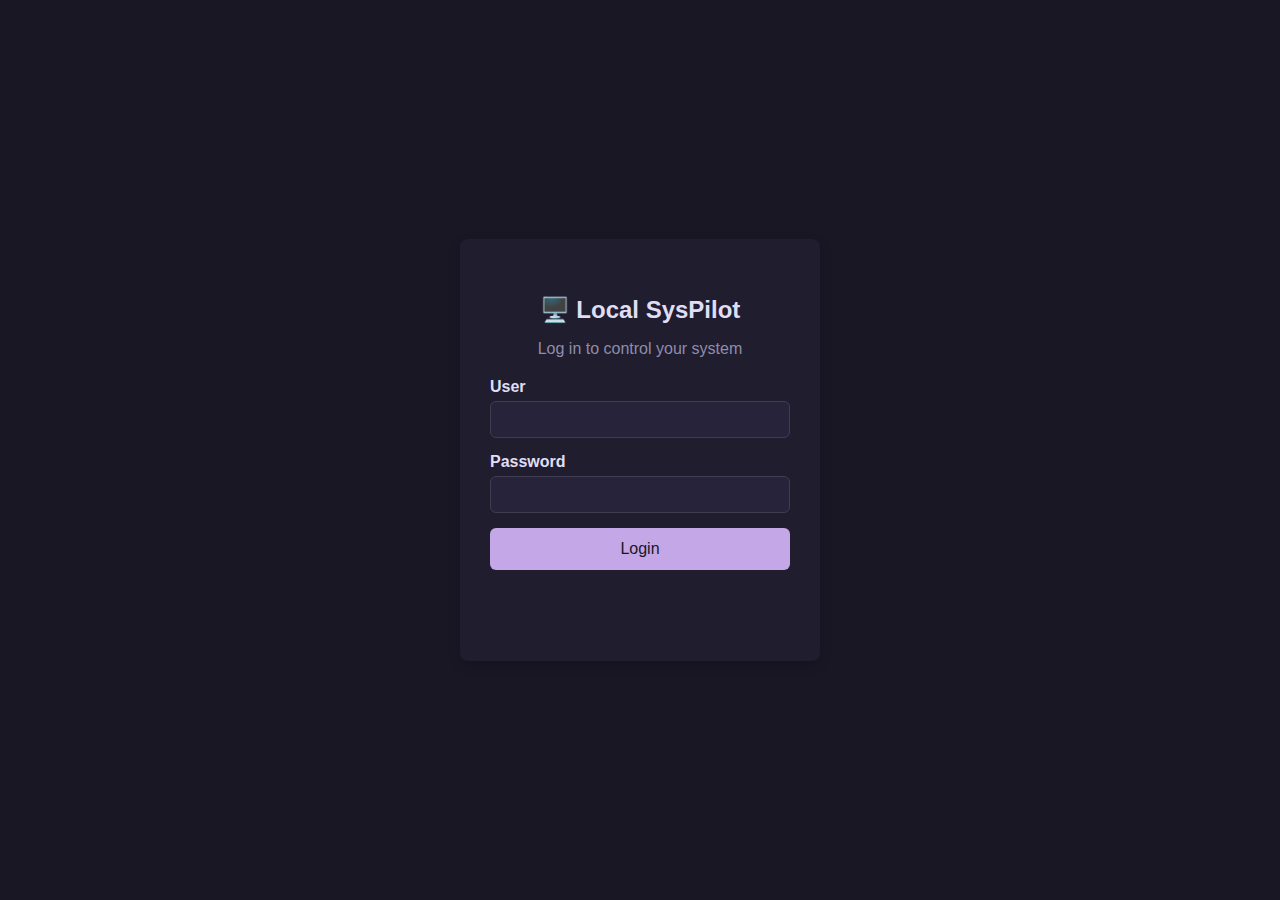
<file: frontend/index.html>
<!DOCTYPE html>
<html lang="es">
<head>
    <meta charset="UTF-8">
    <meta name="viewport" content="width=device-width, initial-scale=1.0">
    <title>Local SysPilot - Login</title>
    <link rel="stylesheet" href="css/style.css">
</head>
<body>
    <div class="login-container">
        <form id="login-form">
            <h1>🖥️ Local SysPilot</h1>
            <p>Log in to control your system</p>
            <div class="input-group">
                <label for="username">User</label>
                <input type="text" id="username" name="username" required>
            </div>
            <div class="input-group">
                <label for="password">Password</label>
                <input type="password" id="password" name="password" required>
            </div>
            <button type="submit">Login</button>
            <p id="error-message" class="error-message"></p>
        </form>
    </div>
    <script src="js/app.js"></script>
</body>
</html>
</file>
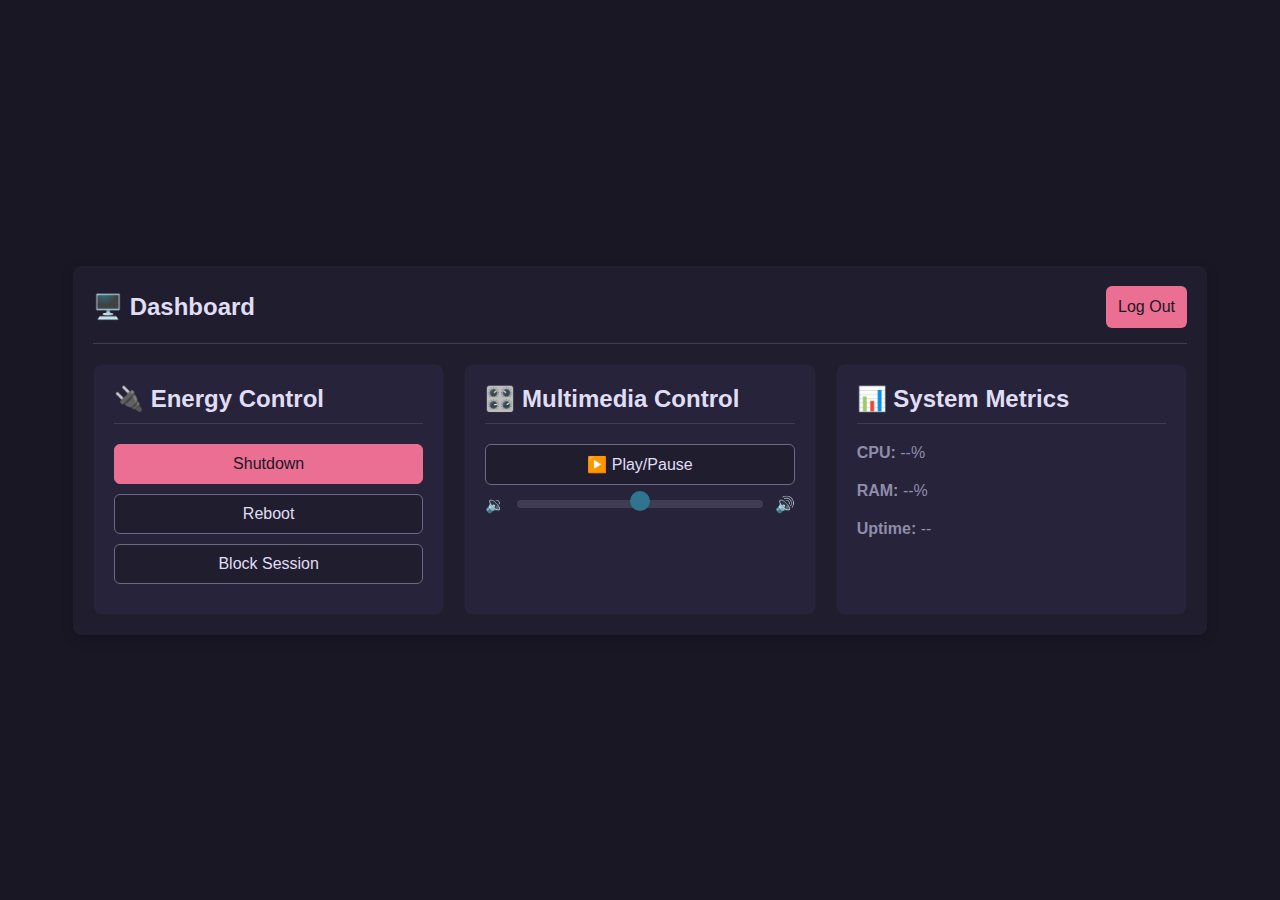
<file: frontend/dashboard.html>
<!DOCTYPE html>
<html lang="es">
<head>
    <meta charset="UTF-8">
    <meta name="viewport" content="width=device-width, initial-scale=1.0">
    <title>Dashboard - Local SysPilot</title>
    <link rel="stylesheet" href="css/style.css">
</head>
<body>
    <div class="dashboard-container">
        <header class="dashboard-header">
            <h1>🖥️ Dashboard</h1>
            <div class="header-info">
                <span id="welcome-message"></span>
                <button id="logout-button">Log Out</button>
            </div>
        </header>

        <main class="controls-grid">
            <div class="control-card">
                <h2>🔌 Energy Control</h2>
                <button class="action-button shutdown">Shutdown</button>
                <button class="action-button restart">Reboot</button>
                <button class="action-button lock">Block Session</button>
            </div>

            <div class="control-card">
                <h2>🎛️ Multimedia Control </h2>
                <button class="action-button">▶️ Play/Pause</button>
                <div class="volume-control">
                    <span>🔉</span>
                    <input type="range" min="0" max="100" value="50">
                    <span>🔊</span>
                </div>
            </div>
            
            <div class="control-card">
                <h2>📊 System Metrics</h2>
                <p><strong>CPU:</strong> <span id="cpu-usage">--</span>%</p>
                <p><strong>RAM:</strong> <span id="ram-usage">--</span>%</p>
                <p><strong>Uptime:</strong> <span id="uptime">--</span></p>
            </div>
        </main>
    </div>
    <script src="js/dashboard.js"></script>
</body>
</html>
</file>
<file: frontend/css/style.css>
:root {
    /* Rose Pine Colors */
    --rose-pine-base: #191724;
    --rose-pine-surface: #1f1d2e;
    --rose-pine-overlay: #26233a;
    --rose-pine-muted: #6e6a86;
    --rose-pine-subtle: #908caa;
    --rose-pine-text: #e0def4;
    --rose-pine-love: #eb6f92;
    --rose-pine-gold: #f6c177;
    --rose-pine-rose: #ebbcba;
    --rose-pine-pine: #31748f;
    --rose-pine-foam: #9ccfd8;
    --rose-pine-iris: #c4a7e7;
    --rose-pine-highlight-low: #21202e;
    --rose-pine-highlight-med: #403d52;
    --rose-pine-highlight-high: #524f67;
}

body {
    font-family: -apple-system, BlinkMacSystemFont, "Segoe UI", Roboto, sans-serif;
    background-color: var(--rose-pine-base);
    display: flex;
    justify-content: center;
    align-items: center;
    height: 100vh;
    margin: 0;
    color: var(--rose-pine-text);
    padding: 10px; /* para que no pegue en los bordes en móviles */
    box-sizing: border-box;
}

.login-container {
    background-color: var(--rose-pine-surface);
    padding: 40px 30px;
    border-radius: 8px;
    box-shadow: 0 4px 12px rgba(0,0,0,0.2);
    width: 360px;
    max-width: 100%;
    text-align: center;
    box-sizing: border-box;
}

h1 {
    font-size: 24px;
    margin-bottom: 10px;
    color: var(--rose-pine-text);
}

p {
    color: var(--rose-pine-subtle);
    margin-bottom: 20px;
}

.input-group {
    margin-bottom: 15px;
    text-align: left;
}

label {
    display: block;
    margin-bottom: 5px;
    font-weight: bold;
    color: var(--rose-pine-text);
}

input[type="text"],
input[type="password"] {
    width: 100%;
    padding: 10px;
    border: 1px solid var(--rose-pine-highlight-med);
    background-color: var(--rose-pine-overlay);
    color: var(--rose-pine-text);
    border-radius: 6px;
    box-sizing: border-box;
}

button {
    width: 100%;
    padding: 12px;
    background-color: var(--rose-pine-iris);
    color: var(--rose-pine-base);
    border: none;
    border-radius: 6px;
    font-size: 16px;
    cursor: pointer;
    transition: background-color 0.2s;
}

button:hover {
    background-color: #a788d8;
}

/* Estilos para botones deshabilitados */
button:disabled,
.action-button:disabled {
    background-color: var(--rose-pine-highlight-med); /* Un color de fondo más apagado */
    color: var(--rose-pine-subtle); /* Texto más apagado */
    cursor: not-allowed; /* Cursor de "no permitido" */
    opacity: 0.7; /* Ligeramente transparente */
    border-color: var(--rose-pine-highlight-high); /* Borde más oscuro */
    box-shadow: none; /* Eliminar cualquier sombra para que no se vean "elevados" */
}

/* Estilo específico para el botón de apagado cuando está deshabilitado */
.action-button.shutdown:disabled {
    background-color: var(--rose-pine-overlay); /* Un color que indique inactividad */
    border-color: var(--rose-pine-muted);
    color: var(--rose-pine-muted);
}


.error-message {
    color: var(--rose-pine-love);
    margin-top: 15px;
    min-height: 1em; /* Maintain minimum height for consistent layout even if empty */
}

.dashboard-container {
    width: 90%;
    max-width: 1200px;
    margin: 20px auto;
    padding: 20px;
    background-color: var(--rose-pine-surface);
    border-radius: 8px;
    box-shadow: 0 4px 12px rgba(0,0,0,0.2);
    color: var(--rose-pine-text);
    box-sizing: border-box;
}

.dashboard-header {
    display: flex;
    justify-content: space-between;
    align-items: center;
    border-bottom: 1px solid var(--rose-pine-highlight-med);
    padding-bottom: 15px;
    margin-bottom: 20px;
}

.dashboard-header h1 {
    margin: 0;
    color: var(--rose-pine-text);
}

#logout-button {
    background-color: var(--rose-pine-love);
    color: var(--rose-pine-base);
}
#logout-button:hover {
    background-color: #d85c80;
}

.controls-grid {
    display: grid;
    grid-template-columns: repeat(auto-fit, minmax(280px, 1fr)); /* ajustado para móviles */
    gap: 20px;
}

.control-card {
    background-color: var(--rose-pine-overlay);
    border: 1px solid var(--rose-pine-highlight-low);
    border-radius: 8px;
    padding: 20px;
    box-sizing: border-box;
}

.control-card h2 {
    margin-top: 0;
    margin-bottom: 20px;
    border-bottom: 1px solid var(--rose-pine-highlight-med);
    padding-bottom: 10px;
    color: var(--rose-pine-text);
}

/* NUEVOS ESTILOS PARA LA FILA DE BOTONES DE MEDIA */
.media-buttons-row {
    display: flex; /* Usar flexbox para alinear en una fila */
    justify-content: space-between; /* Espaciar uniformemente los botones */
    gap: 10px; /* Espacio entre los botones */
    margin-bottom: 15px; /* Margen inferior para separar del control de volumen */
}

.media-buttons-row .action-button {
    flex: 1; /* Para que los botones ocupen el mismo espacio disponible */
    margin-bottom: 0; /* Eliminar el margen inferior individual de los botones */
}

/* Estilo para el botón de mute cuando está activo (muteado) */
.action-button.active-mute {
    background-color: var(--rose-pine-gold); /* Un color que indique estado activo/muteado */
    color: var(--rose-pine-base);
    border-color: var(--rose-pine-gold);
}

.action-button.active-mute:hover:not(:disabled) {
    background-color: #d8a85f; /* Color más oscuro al pasar el ratón */
    border-color: #d8a85f;
}


.action-button {
    display: block;
    width: 100%;
    margin-bottom: 10px; /* Ajustado para los botones individuales, pero sobrescrito por media-buttons-row */
    padding: 10px;
    font-size: 1em;
    cursor: pointer;
    border-radius: 6px;
    border: 1px solid var(--rose-pine-muted);
    background-color: var(--rose-pine-surface);
    color: var(--rose-pine-text);
    transition: background-color 0.2s, opacity 0.2s, border-color 0.2s; /* Añadir transición para suavidad */
}
.action-button:hover:not(:disabled) { /* Aplicar hover solo si NO está deshabilitado */
    background-color: var(--rose-pine-highlight-low);
    border-color: var(--rose-pine-subtle);
}
.action-button.shutdown {
    background-color: var(--rose-pine-love);
    border-color: var(--rose-pine-love);
    color: var(--rose-pine-base);
}
.action-button.shutdown:hover:not(:disabled) { /* Aplicar hover solo si NO está deshabilitado */
    background-color: #d85c80;
    border-color: #d85c80;
}

.volume-control {
    display: flex;
    align-items: center;
    gap: 10px;
    margin-bottom: 10px; /* Margen inferior para separar del botón de mute */
}
.volume-control input[type="range"] {
    flex-grow: 1;
    -webkit-appearance: none;
    appearance: none;
    background: var(--rose-pine-highlight-med);
    border-radius: 5px;
    height: 8px;
    transition: background-color 0.2s, opacity 0.2s; /* Transición para el slider */
}
.volume-control input[type="range"]::-webkit-slider-thumb {
    -webkit-appearance: none;
    appearance: none;
    width: 20px;
    height: 20px;
    background: var(--rose-pine-pine);
    border-radius: 50%;
    cursor: grab;
    margin-top: -6px;
    transition: background-color 0.2s; /* Transición para el thumb */
}
.volume-control input[type="range"]::-moz-range-thumb {
    width: 20px;
    height: 20px;
    background: var(--rose-pine-pine);
    border-radius: 50%;
    cursor: grab;
    transition: background-color 0.2s; /* Transición para el thumb */
}

/* Estilos para el slider deshabilitado */
.volume-control input[type="range"]:disabled {
    background: var(--rose-pine-overlay); /* Fondo más oscuro cuando está deshabilitado */
    cursor: not-allowed;
    opacity: 0.7;
}

.volume-control input[type="range"]:disabled::-webkit-slider-thumb {
    background: var(--rose-pine-subtle); /* Thumb más apagado */
    cursor: not-allowed;
}

.volume-control input[type="range"]:disabled::-moz-range-thumb {
    background: var(--rose-pine-subtle); /* Thumb más apagado */
    cursor: not-allowed;
}

/* ------------------------- */
/* Estilos para el Modal Pop-up */
/* ------------------------- */
.modal {
    display: none; /* Oculto por defecto */
    position: fixed; /* Permanece en su lugar */
    z-index: 1; /* Por encima de todo */
    left: 0;
    top: 0;
    width: 100%; /* Ancho completo */
    height: 100%; /* Alto completo */
    overflow: auto; /* Habilitar scroll si es necesario (para el modal en sí) */
    background-color: rgba(0,0,0,0.6); /* Fondo semi-transparente oscuro */
    justify-content: center; /* Centrar contenido */
    align-items: center; /* Centrar contenido */
}

.modal-content {
    background-color: var(--rose-pine-surface);
    margin: auto; /* Margen automático para centrar horizontalmente */
    padding: 30px;
    border-radius: 10px;
    box-shadow: 0 8px 25px rgba(0,0,0,0.4);
    position: relative;
    max-width: 700px; /* Ancho máximo para el modal */
    width: 90%; /* Ancho responsivo */
    box-sizing: border-box;
    animation: fadeIn 0.3s ease-out; /* Animación de entrada */
}

.modal-content.small-modal-content {
    max-width: 400px; /* Para el modal de alerta/mensaje */
    text-align: center;
}

@keyframes fadeIn {
    from { opacity: 0; transform: translateY(-20px); }
    to { opacity: 1; transform: translateY(0); }
}

.close-button, .close-button-nested, .close-button-alert {
    color: var(--rose-pine-subtle);
    font-size: 28px;
    font-weight: bold;
    position: absolute;
    top: 15px;
    right: 25px;
    cursor: pointer;
    transition: color 0.2s;
}

.close-button:hover,
.close-button:focus,
.close-button-nested:hover,
.close-button-nested:focus,
.close-button-alert:hover,
.close-button-alert:focus {
    color: var(--rose-pine-love);
}

.modal-content h2 {
    color: var(--rose-pine-text);
    border-bottom: 1px solid var(--rose-pine-highlight-med);
    padding-bottom: 10px;
    margin-bottom: 25px;
    text-align: left;
}

.modal-tabs {
    display: flex;
    margin-bottom: 20px;
    border-bottom: 1px solid var(--rose-pine-highlight-med);
}

.modal-tab-button {
    background-color: var(--rose-pine-overlay);
    color: var(--rose-pine-subtle);
    padding: 10px 15px;
    border: none;
    border-radius: 6px 6px 0 0;
    cursor: pointer;
    font-size: 1em;
    transition: background-color 0.2s, color 0.2s;
    margin-right: 5px;
    width: auto; /* Ancho automático para los botones de tab */
}

.modal-tab-button.active {
    background-color: var(--rose-pine-iris);
    color: var(--rose-pine-base);
    font-weight: bold;
    border-bottom: 1px solid var(--rose-pine-iris); /* Para un efecto de selección */
}

.modal-tab-button:hover:not(.active) {
    background-color: var(--rose-pine-highlight-high);
    color: var(--rose-pine-text);
}

.tab-content {
    display: none;
    padding: 15px 0;
    /* --- IMPORTANTE: Añadir desplazamiento horizontal para la tabla --- */
    overflow-x: auto;
    -webkit-overflow-scrolling: touch; /* Mejora el scroll en iOS */
}

.tab-content.active {
    display: block;
}

.tab-content h3 {
    color: var(--rose-pine-text);
    margin-top: 0;
    margin-bottom: 20px;
}

/* Tabla de usuarios */
#users-table {
    width: 100%; /* La tabla ahora intentará ocupar todo el ancho de su contenedor */
    min-width: 500px; /* Establecer un ancho mínimo para la tabla si es necesario, ajusta este valor */
    border-collapse: collapse;
    margin-top: 15px;
}

#users-table th,
#users-table td {
    border: 1px solid var(--rose-pine-highlight-low);
    padding: 10px;
    text-align: left;
}

#users-table th {
    background-color: var(--rose-pine-overlay);
    color: var(--rose-pine-text);
    font-weight: bold;
}

#users-table tbody tr:nth-child(even) {
    background-color: var(--rose-pine-highlight-low);
}

#users-table tbody tr:hover {
    background-color: var(--rose-pine-highlight-med);
}

#users-table .action-buttons-cell {
    white-space: nowrap; /* Evitar que los botones de acción se rompan en varias líneas */
}

#users-table .action-buttons-cell button {
    width: auto; /* Permitir que los botones de tabla tengan ancho automático */
    padding: 5px 10px;
    margin-left: 5px;
    font-size: 0.85em; /* Ajuste el tamaño de la fuente para que quepa mejor */
    display: inline-block; /* Para que estén en la misma línea */
}

#users-table .edit-button {
    background-color: var(--rose-pine-pine);
    color: var(--rose-pine-base);
}
#users-table .edit-button:hover {
    background-color: #2a617a;
}

#users-table .delete-button {
    background-color: var(--rose-pine-love);
    color: var(--rose-pine-base);
}
#users-table .delete-button:hover {
    background-color: #d85c80;
}

/* Checkboxes de permisos */
.permissions-checkboxes {
    display: grid;
    grid-template-columns: repeat(auto-fit, minmax(150px, 1fr));
    gap: 10px;
    margin-top: 10px;
    margin-bottom: 20px;
}

.permissions-checkboxes div {
    display: flex;
    align-items: center;
    background-color: var(--rose-pine-highlight-low);
    padding: 8px;
    border-radius: 5px;
}

.permissions-checkboxes input[type="checkbox"] {
    margin-right: 8px;
    width: auto;
    accent-color: var(--rose-pine-iris); /* Color del checkbox al seleccionarse */
}

.permissions-checkboxes label {
    margin-bottom: 0;
    font-weight: normal;
}

/* Estilos para el modal anidado (editar usuario) */
.nested-modal {
    background-color: rgba(0,0,0,0.8); /* Fondo más oscuro para el modal anidado */
    z-index: 2; /* Por encima del modal principal */
}

.nested-modal-content {
    background-color: var(--rose-pine-overlay);
    border: 1px solid var(--rose-pine-highlight-high);
}

/* NUEVOS ESTILOS PARA EL MODAL DE COMANDOS */
#command-list .command-item {
    margin-bottom: 15px;
    padding: 10px;
    background-color: var(--rose-pine-highlight-low);
    border-radius: 6px;
    border: 1px solid var(--rose-pine-highlight-med);
}

#command-list .command-item label {
    font-weight: bold;
    margin-bottom: 5px;
    color: var(--rose-pine-text);
}

#command-list .command-item input[type="text"] {
    width: calc(100% - 20px); /* Ajustar por padding */
    padding: 8px 10px;
    border: 1px solid var(--rose-pine-muted);
    background-color: var(--rose-pine-overlay);
    color: var(--rose-pine-text);
    border-radius: 4px;
    font-family: monospace; /* Fuente monoespaciada para comandos */
}

/* NEW STYLES FOR BUTTON SEPARATION AND MESSAGE HIDING */
#save-commands-button {
    margin-top: 5px; /* Increased separation from command-list */
}

#reset-commands-button {
    background-color: var(--rose-pine-gold); /* A different color for the reset button */
    color: var(--rose-pine-base);
    margin-top: 20px; /* Separation from command-message */
}

#reset-commands-button:hover {
    background-color: #d8a85f; /* Darker color on hover */
}

#command-message {
    display: none; /* Hidden by default, JavaScript will show it when needed */
    margin-top: 15px; /* Separation from save-commands-button */
    text-align: center; /* Keep text centered */
}


/* --- NEW: In-page Notification Styles --- */
.page-notification {
    position: fixed; /* Fixed position relative to the viewport */
    top: 20px; /* 20px from the top */
    left: 50%; /* Center horizontally */
    transform: translateX(-50%); /* Adjust for exact centering */
    background-color: var(--rose-pine-overlay); /* Default background */
    color: var(--rose-pine-text); /* Default text color */
    padding: 12px 25px;
    border-radius: 8px;
    box-shadow: 0 4px 15px rgba(0, 0, 0, 0.3);
    z-index: 1000; /* High z-index to be on top */
    opacity: 0; /* Hidden by default */
    visibility: hidden; /* Hidden for accessibility until shown */
    transition: opacity 0.4s ease-out, visibility 0.4s ease-out, transform 0.4s ease-out;
    max-width: 90%; /* Max width for responsiveness */
    text-align: center;
    box-sizing: border-box;
}

.page-notification.show {
    opacity: 1; /* Fade in */
    visibility: visible; /* Make visible */
    transform: translateX(-50%) translateY(0); /* Slide down slightly */
}

/* Notification types */
.page-notification.success {
    background-color: var(--rose-pine-pine); /* Greenish-blue for success */
    color: var(--rose-pine-base);
}

.page-notification.error {
    background-color: var(--rose-pine-love); /* Reddish for error */
    color: var(--rose-pine-base);
}

.page-notification.info {
    background-color: var(--rose-pine-iris); /* Purplish for info */
    color: var(--rose-pine-base);
}


/* ------------------------- */
/* Media Queries para móviles */
/* ------------------------- */
@media (max-width: 768px) {
    .modal-content {
        max-width: 95%; /* Más ancho en móviles */
        padding: 20px;
    }
    .modal-tab-button {
        padding: 8px 10px;
        font-size: 0.9em;
    }
    #users-table th, #users-table td {
        padding: 8px;
        font-size: 0.8em; /* Mantenemos el tamaño de fuente más pequeño que encontraste útil */
    }
    .permissions-checkboxes {
        grid-template-columns: 1fr; /* Una columna en móviles */
    }

    .page-notification {
        top: 10px; /* Slightly higher on smaller screens */
        padding: 10px 15px;
        font-size: 0.9em;
    }
}

@media (max-width: 600px) {
    body {
        height: auto; /* para que no quede forzado en altura en móvil */
        padding: 15px;
    }

    .login-container {
        padding: 30px 20px;
        width: 100%; /* ocupa todo el ancho posible */
    }

    h1 {
        font-size: 20px;
    }

    button {
        font-size: 14px;
        padding: 10px;
    }

    .dashboard-header {
        flex-direction: column;
        align-items: flex-start;
        gap: 10px;
    }

    .controls-grid {
        grid-template-columns: 1fr; /* una columna para móviles */
    }

    .control-card {
        padding: 15px;
    }

    .action-button {
        font-size: 0.9em;
        padding: 8px;
    }

    .media-buttons-row { /* NUEVO: para móviles, los botones de media pueden volver a apilarse si es necesario */
        flex-direction: column;
    }

    .volume-control {
        flex-direction: column;
        align-items: stretch;
    }
}
</file>
